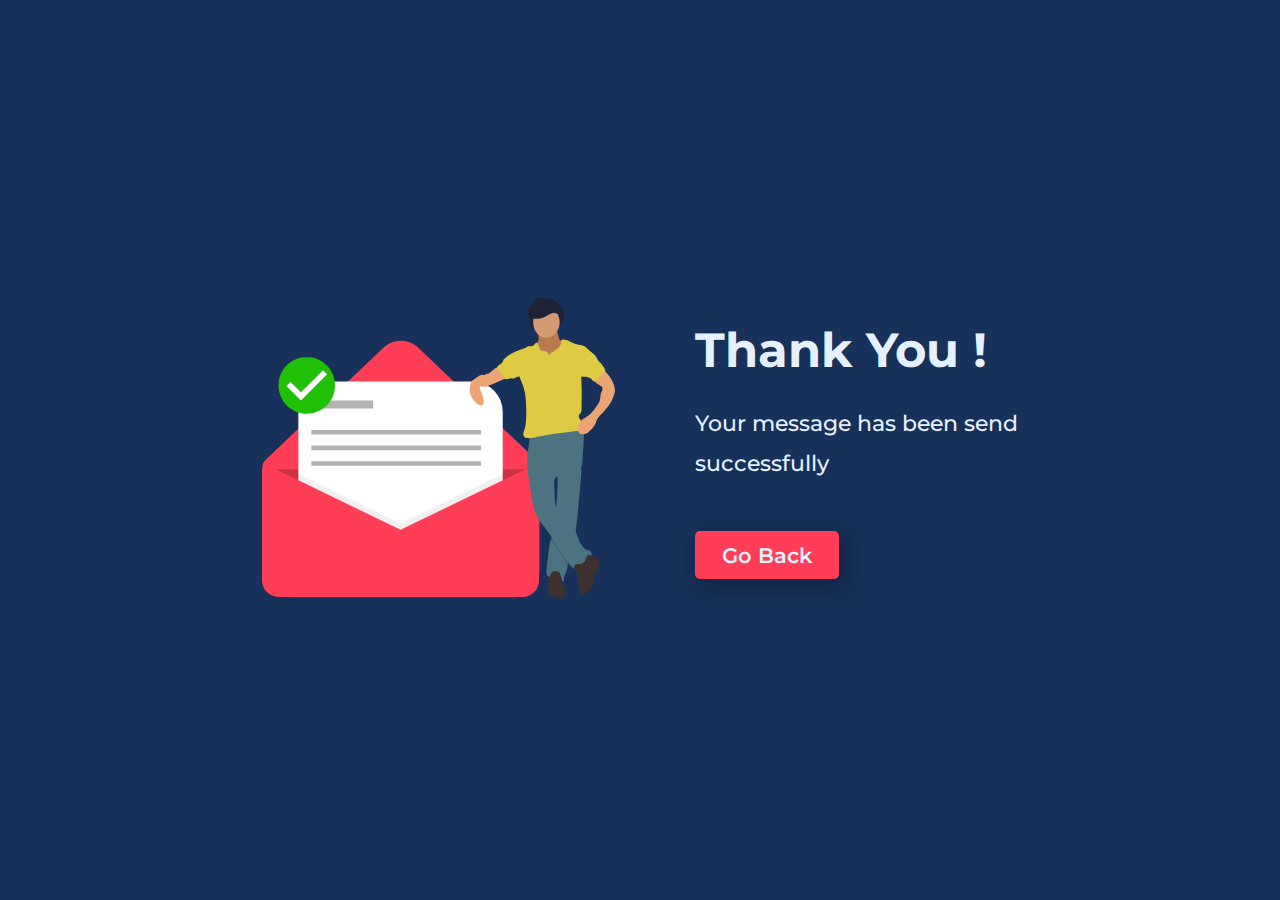
<file: message_send.html>
<!DOCTYPE html>
<html lang="en">

<head>
    <meta charset="UTF-8">
    <meta name="theme-color" content="#294572" />
    <meta name="viewport" content="width=device-width, initial-scale=1.0">
    <meta name="description" content="Mail send successfully">
    <title>Message Send Successfully | Qaisar Mukhtar</title>
    <link rel="apple-touch-icon" sizes="180x180" href="./favicon/apple-touch-icon.png">
    <link rel="icon" type="image/png" sizes="32x32" href="./favicon/favicon-32x32.png">
    <link rel="icon" type="image/png" sizes="16x16" href="./favicon/favicon-16x16.png">
    <link rel="manifest" href="/site.webmanifest">
    <link href="https://fonts.googleapis.com/css?family=Montserrat:500,600,700&display=swap" rel="stylesheet">
    <style>
        * {
            margin: 0;
            padding: 0;
            box-sizing: border-box;
        }

        body {
            height: 100vh;
            background-color: #17315a;
            display: flex;
            align-items: center;
            justify-content: center;
            font-family: "Montserrat", sans-serif;
            color: rgb(230, 241, 255);
        }

        h1 {
            font-size: 3rem;
            margin-bottom: 1.5rem;
        }

        p {
            font-size: 1.4rem;
            font-weight: 500;
            line-height: 2.5rem;
        }

        .image {
            padding-right: 5rem;
            height: 300px;
        }

        button {
            margin-top: 3rem;
            width: 9rem;
            height: 3rem;
            border-radius: 5px;
            cursor: pointer;
            color: rgb(230, 241, 255);
            font-family: "Montserrat", sans-serif;
            font-size: 1.3rem;
            font-weight: 600;
            display: flex;
            align-items: center;
            justify-content: center;
            background-color: #fe3e57;
            border: none;
            box-shadow: 5px 6px 21px 6px rgba(0, 0, 0, 0.2);
            user-select: none;
            transition: 0.3s;
            transition-property: box-shadow;
        }

        @media only screen and (max-width: 900px) {
            html {
                font-size: 12px;
            }

            body {
                flex-direction: column;
            }

            p {
                text-align: center;
            }

            .content {
                margin-top: 50px;
                display: flex;
                flex-direction: column;
                align-items: center;
            }

            .image {
                height: 30vh;
                padding-right: 0;
            }
        }
    </style>
</head>

<body>
    <div class="img-div"> <img class="image" src="./assets/images/message-send.svg" alt="Aliens taking the webpage">
    </div>
    <div class="content">
        <h1>Thank You !</h1>
        <p>Your message has been send <br>successfully </p><button onclick="window.history.back();">Go Back</button>
    </div>
</body>

</html>
</file>
